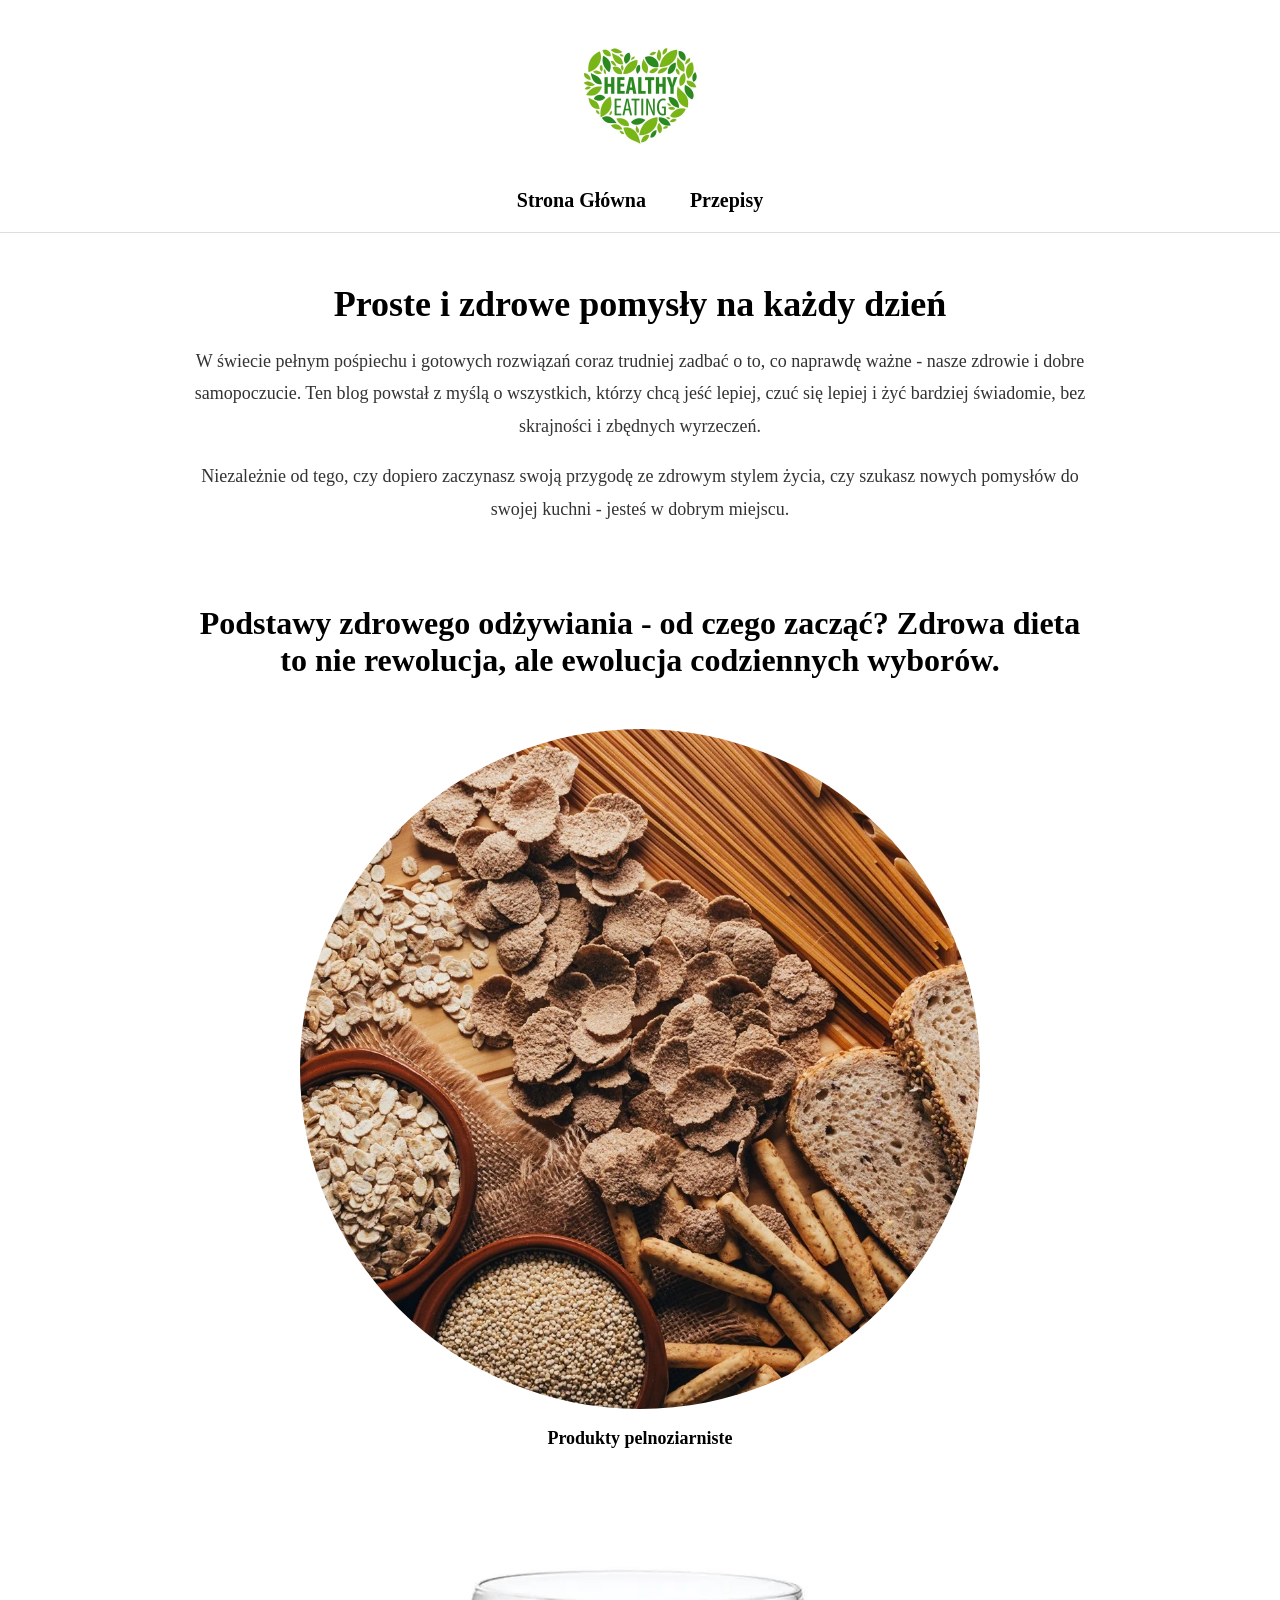
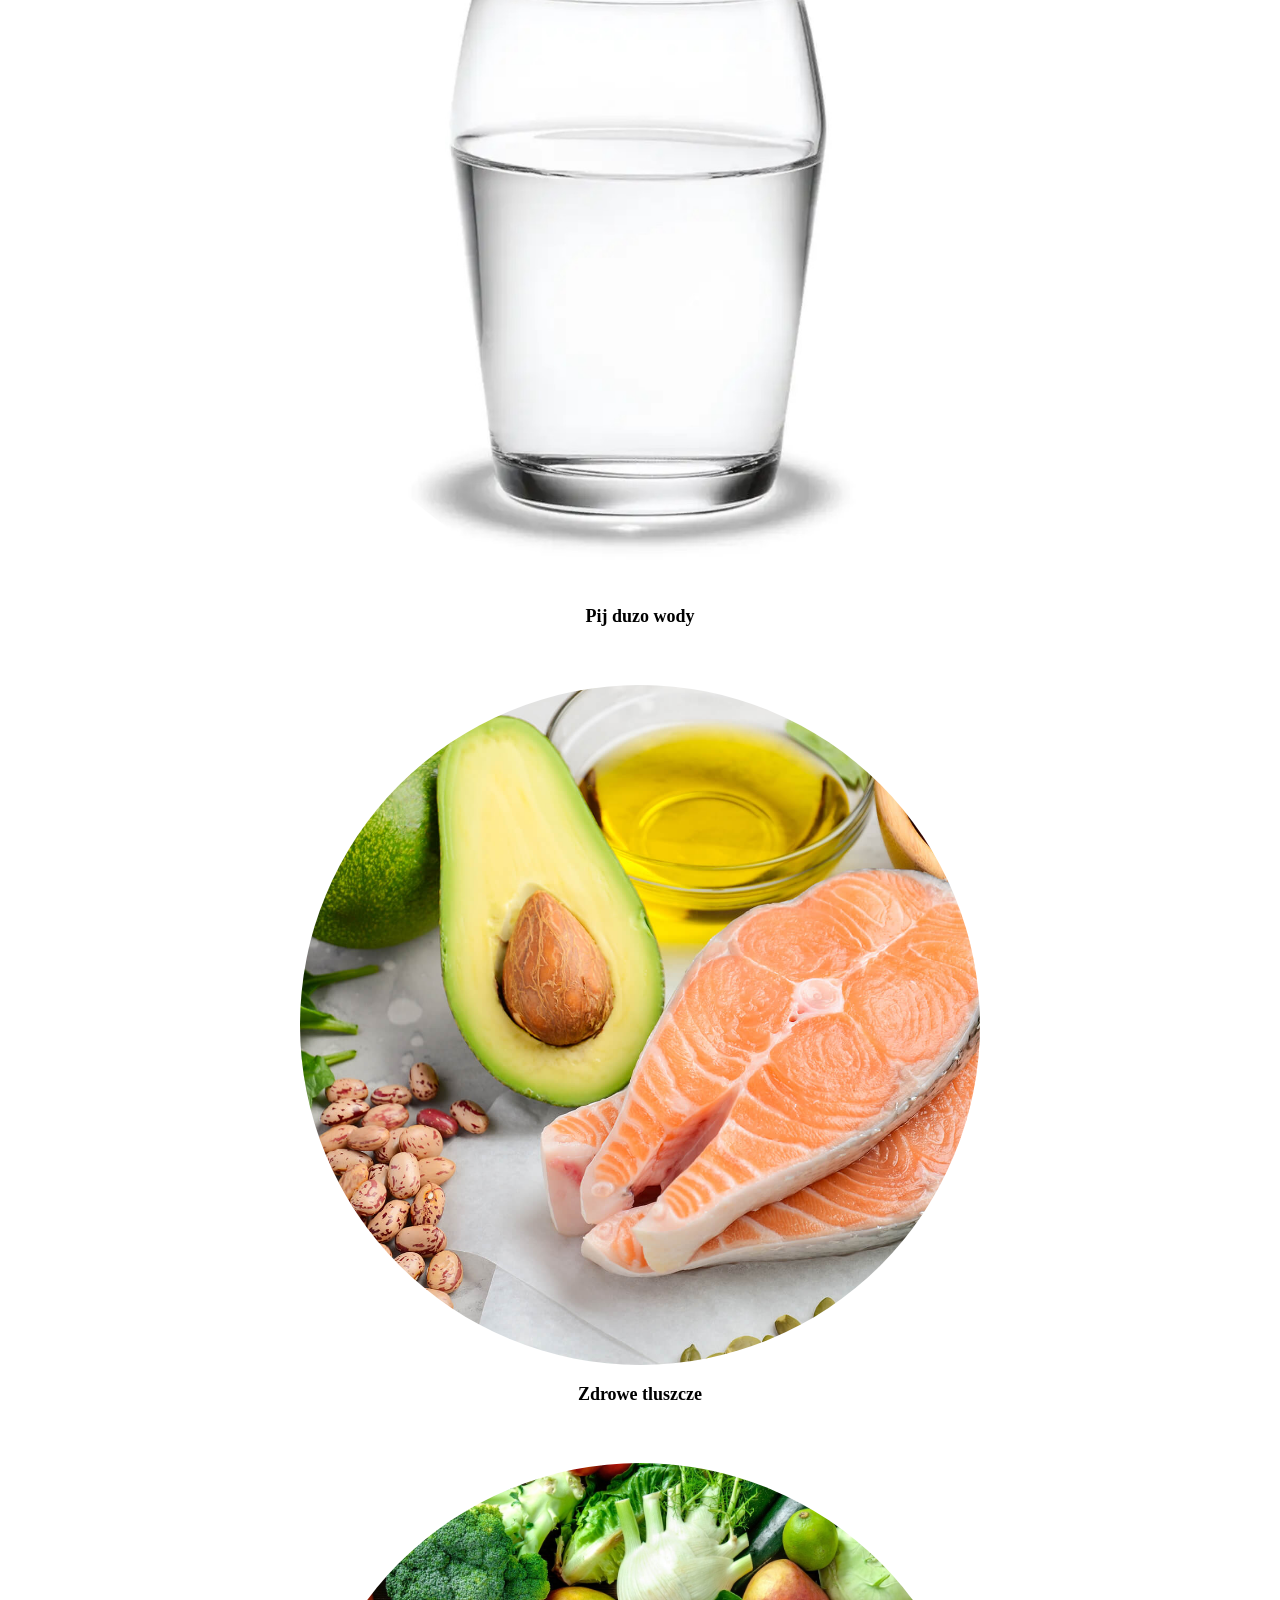
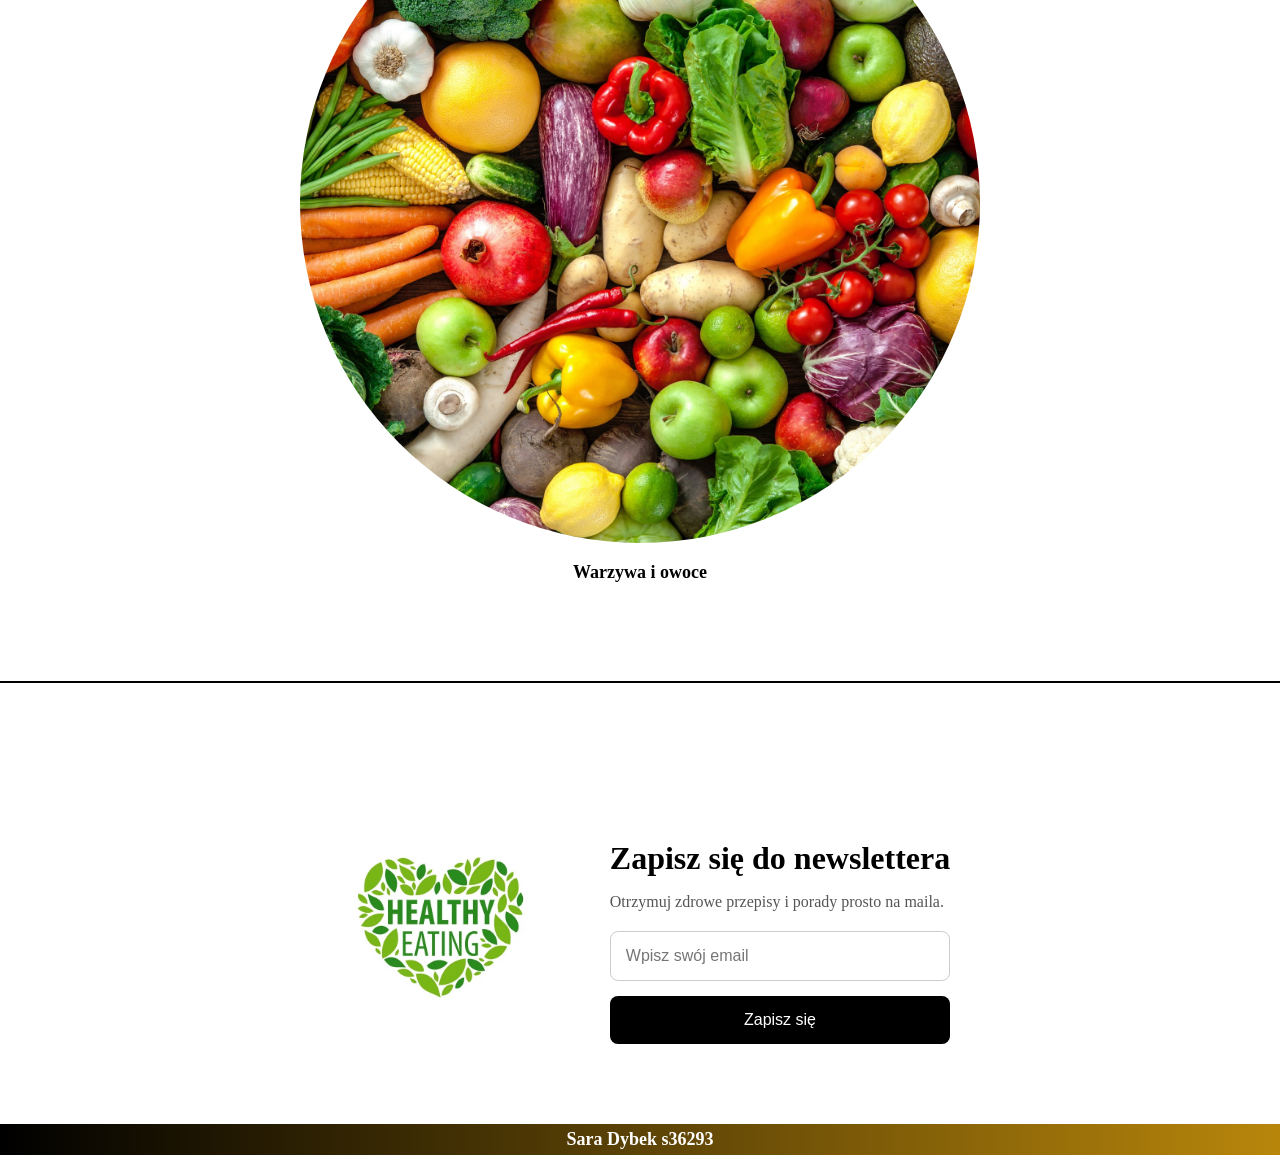
<file: index.html>
<!DOCTYPE html>
<html lang="en">
<head>
    <meta charset="UTF-8">
    <meta name="viewport" content="width=device-width, initial-scale=1.0">
    <title>Strona Główna</title>
    <link rel="stylesheet" href="style.css">
</head>
<body>
    <header>
    <!-- Logo -->
        <img src="logo.jpeg" alt="Logo" class="logo">
    <!-- Menu -->
        <div class="menu">
            <a href="index.html">Strona Główna</a>
            <a href="przepisy.html">Przepisy</a>
        </div>
    </header>

    <!-- Sekcja nagłówka  -->
    <section class="naglowek">
        <h1>Proste i zdrowe pomysły na każdy dzień</h1>

        <p>
            W świecie pełnym pośpiechu i gotowych rozwiązań coraz trudniej zadbać o to, 
            co naprawdę ważne - nasze zdrowie i dobre samopoczucie. Ten blog powstał 
            z myślą o wszystkich, którzy chcą jeść lepiej, czuć się lepiej i żyć bardziej 
            świadomie, bez skrajności i zbędnych wyrzeczeń.
        </p>

        <p>
            Niezależnie od tego, czy dopiero zaczynasz swoją przygodę ze zdrowym stylem życia, 
            czy szukasz nowych pomysłów do swojej kuchni - jesteś w dobrym miejscu.
        </p>
    </section>

    <!-- Sekcja kółek  -->

    <section class="zdrowie">
        <h2>
            Podstawy zdrowego odżywiania - od czego zacząć? 
            Zdrowa dieta to nie rewolucja, ale ewolucja codziennych wyborów.
        </h2>

        <div class="kolka">

            <div class="kolko">
                <img src="zdjecie1.jpeg" alt="Zdjęcie 1">
                <p>Produkty pelnoziarniste</p>
            </div>

            <div class="kolko">
                <img src="zdjecie2.jpeg" alt="Zdjęcie 2">
                <p>Pij duzo wody</p>
            </div>

            <div class="kolko">
                <img src="zdjecie3.jpeg" alt="Zdjęcie 3">
                <p>Zdrowe tluszcze</p>
            </div>

            <div class="kolko">
                <img src="zdjecie4.jpeg" alt="Zdjęcie 4">
                <p>Warzywa i owoce</p>
            </div>
        </div>
    </section>
    <hr class="line">

    <!-- Sekcja newslettera  -->

    <section class="newsletter">

        <div class="newsletter-logo">
            <img src="logo.jpeg" alt="Logo">
        </div>

        <div class="newsletter-form">
            <h2>Zapisz się do newslettera</h2>
            <p>Otrzymuj zdrowe przepisy i porady prosto na maila.</p>

            <form>
                <input type="email" placeholder="Wpisz swój email" required>
                <button type="submit">Zapisz się</button>
            </form>
        </div>

    </section>

    <!-- Stopka  -->

    <footer class="footer">
    Sara Dybek s36293
    </footer>

</body>
</html>
</file>
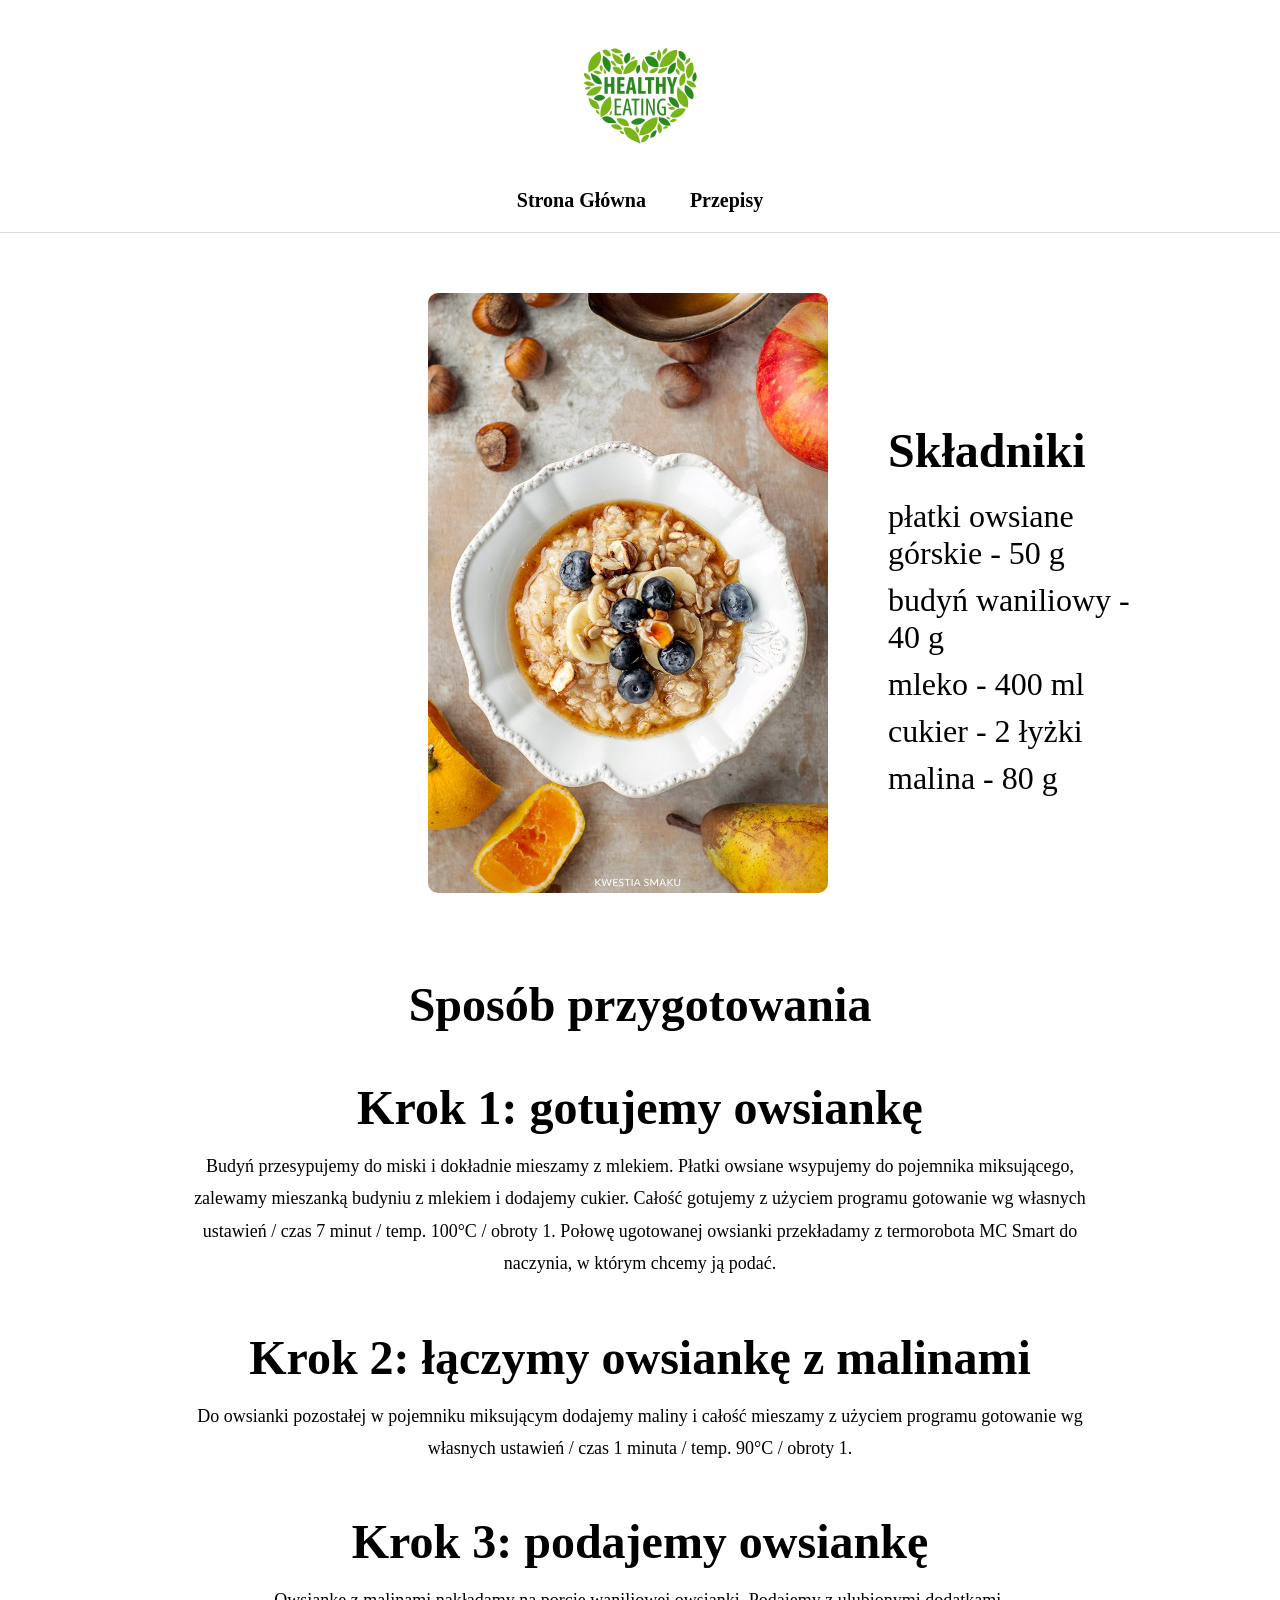
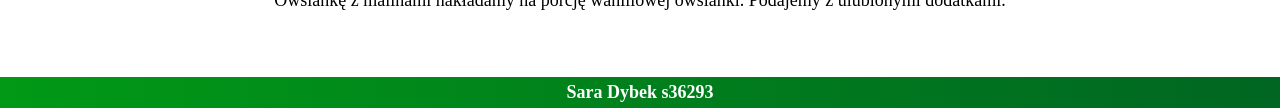
<file: owsianka.html>
<!DOCTYPE html>
<html lang="en">
<head>
    <meta charset="UTF-8">
    <meta name="viewport" content="width=device-width, initial-scale=1.0">
    <title>Owsianka</title>
    <link rel="stylesheet" href="style3.css">
</head>
<body>
        <header>
    <!-- Logo -->
        <img src="logo.jpeg" alt="Logo" class="logo">
    <!-- Menu -->
        <div class="menu">
            <a href="index.html">Strona Główna</a>
            <a href="przepisy.html">Przepisy</a>
        </div>
    </header>
    
<section class="recipe-details">

    <div class="recipe-top">
        <!-- Zdjęcie po lewej -->
        <div class="recipe-image">
            <img src="owsianka.jpeg" alt="Owsianka">
        </div>

        <!-- Składniki po prawej -->
        <div class="ingredients">
            <h2>Składniki</h2>

            <p>płatki owsiane górskie - 50 g</p>
            <p>budyń waniliowy - 40 g</p>
            <p>mleko - 400 ml</p>
            <p>cukier - 2 łyżki</p>
            <p>malina - 80 g</p>
        </div>
    </div>

    <!-- Sposób przygotowania -->
    <div class="preparation">
        <h2>Sposób przygotowania</h2>

        <div class="step">
            <h3>Krok 1: gotujemy owsiankę</h3>
            <p>
                Budyń przesypujemy do miski i dokładnie mieszamy z mlekiem.
                Płatki owsiane wsypujemy do pojemnika miksującego, zalewamy
                mieszanką budyniu z mlekiem i dodajemy cukier.
                Całość gotujemy z użyciem programu gotowanie wg własnych ustawień
                / czas 7 minut / temp. 100°C / obroty 1.
                Połowę ugotowanej owsianki przekładamy z termorobota MC Smart
                do naczynia, w którym chcemy ją podać.
            </p>
        </div>

        <div class="step">
            <h3>Krok 2: łączymy owsiankę z malinami</h3>
            <p>
                Do owsianki pozostałej w pojemniku miksującym dodajemy maliny
                i całość mieszamy z użyciem programu gotowanie wg własnych ustawień
                / czas 1 minuta / temp. 90°C / obroty 1.
            </p>
        </div>

        <div class="step">
            <h3>Krok 3: podajemy owsiankę</h3>
            <p>
                Owsiankę z malinami nakładamy na porcję waniliowej owsianki.
                Podajemy z ulubionymi dodatkami.
            </p>
        </div>
    </div>
</section>

    <footer class="footer">
    Sara Dybek s36293
    </footer>
</body>
</html>
</file>
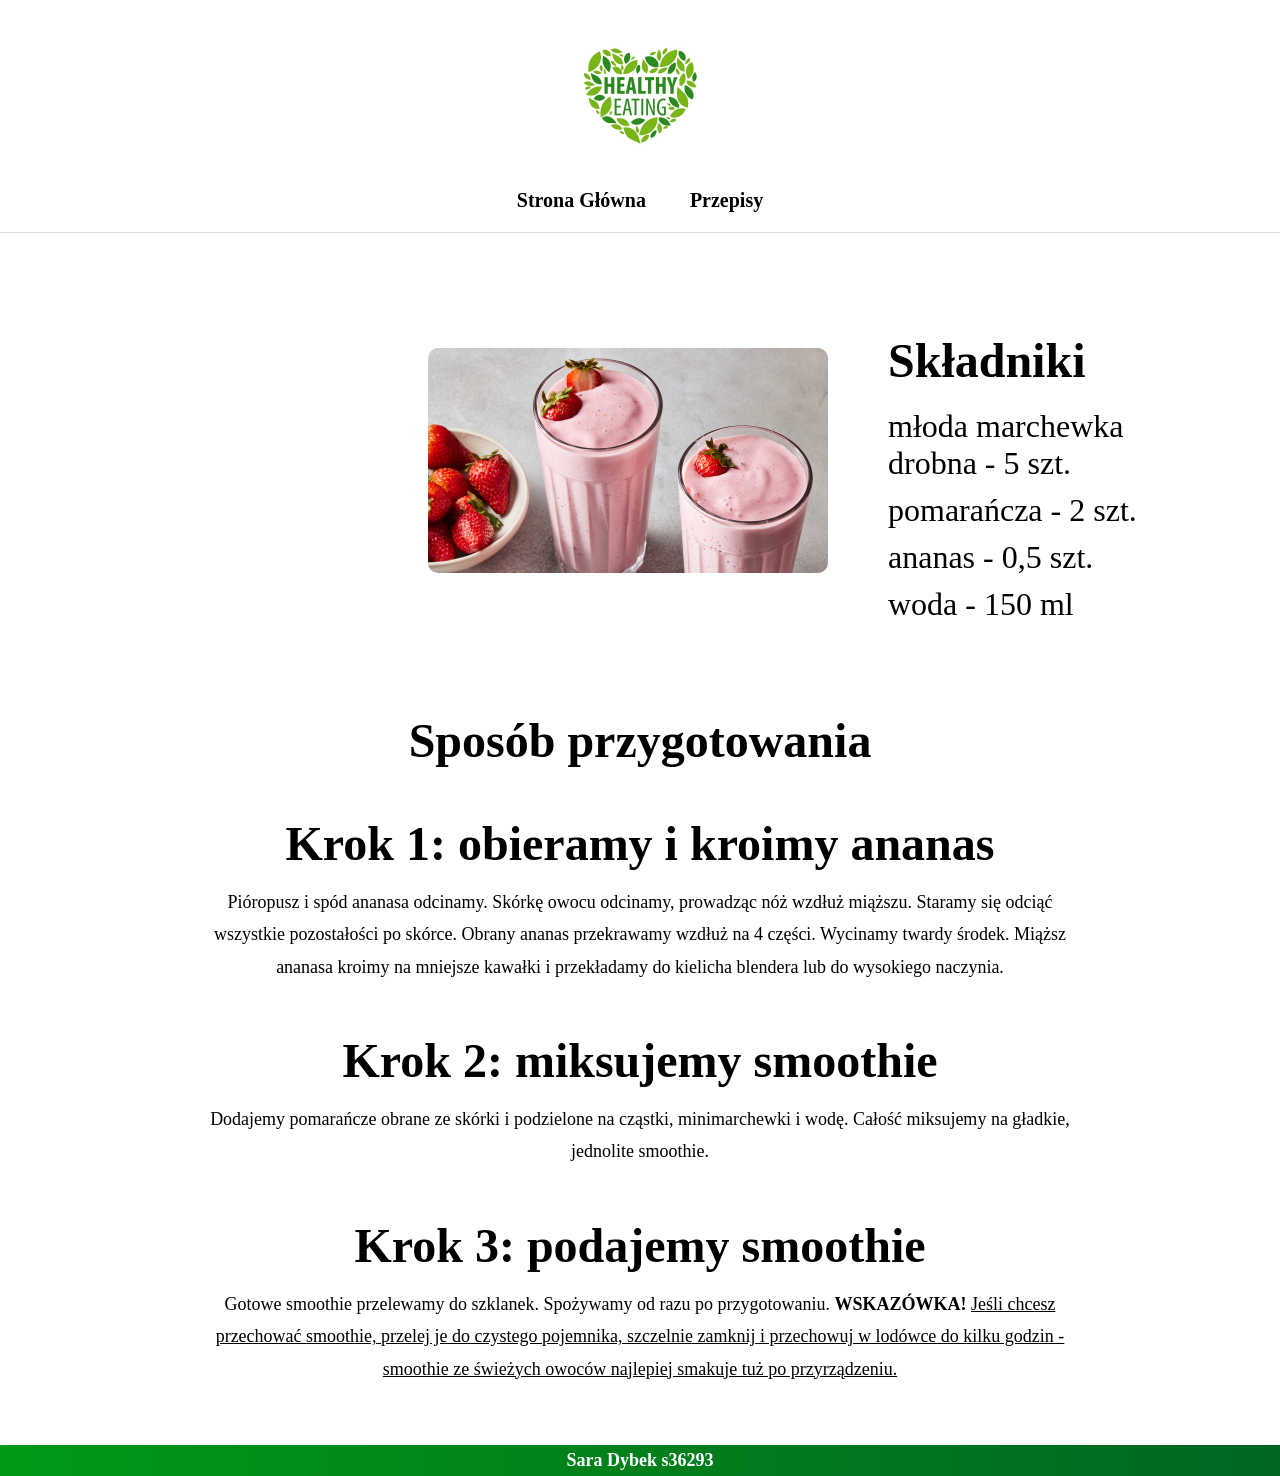
<file: smoothie.html>
<!DOCTYPE html>
<html lang="en">
<head>
    <meta charset="UTF-8">
    <meta name="viewport" content="width=device-width, initial-scale=1.0">
    <title>Smoothie</title>
    <link rel="stylesheet" href="style4.css">
</head>
<body>
        <header>
    <!-- Logo -->
        <img src="logo.jpeg" alt="Logo" class="logo">
    <!-- Menu -->
        <div class="menu">
            <a href="index.html">Strona Główna</a>
            <a href="przepisy.html">Przepisy</a>
        </div>
    </header>
    
<section class="recipe-details">

    <div class="recipe-top">
        <!-- Zdjęcie po lewej -->
        <div class="recipe-image">
            <img src="smoothie.jpeg" alt="Smoothie">
        </div>

        <!-- Składniki po prawej -->
        <div class="ingredients">
            <h2>Składniki</h2>

            <p>młoda marchewka drobna - 5 szt.</p>
            <p>pomarańcza - 2 szt.</p>
            <p>ananas - 0,5 szt.</p>
            <p>woda - 150 ml</p>
        </div>
    </div>

    <!-- Sposób przygotowania -->
    <div class="preparation">
        <h2>Sposób przygotowania</h2>

        <div class="step">
            <h3>Krok 1: obieramy i kroimy ananas</h3>
            <p>
                Pióropusz i spód ananasa odcinamy. Skórkę owocu odcinamy, prowadząc nóż wzdłuż miąższu. Staramy się odciąć wszystkie pozostałości po skórce.
                Obrany ananas przekrawamy wzdłuż na 4 części. Wycinamy twardy środek. Miąższ ananasa kroimy na mniejsze kawałki i przekładamy do kielicha blendera 
                lub do wysokiego naczynia. 
            </p>
        </div>

        <div class="step">
            <h3>Krok 2: miksujemy smoothie</h3>
            <p>
                Dodajemy pomarańcze obrane ze skórki i podzielone na cząstki, minimarchewki i wodę. Całość miksujemy na gładkie, jednolite smoothie.
            </p>
        </div>

        <div class="step">
            <h3>Krok 3: podajemy smoothie</h3>
            <p>
                Gotowe smoothie przelewamy do szklanek. Spożywamy od razu po przygotowaniu.

                <b>WSKAZÓWKA!</b> <u>Jeśli chcesz przechować smoothie, przelej je do czystego pojemnika, szczelnie zamknij i przechowuj w lodówce do kilku godzin - smoothie ze świeżych owoców najlepiej smakuje tuż po przyrządzeniu.</u>
            </p>
        </div>
    </div>
</section>

    <footer class="footer">
    Sara Dybek s36293
    </footer>
</body>
</html>
</file>
<file: style.css>
html,body {
    width: 100%;
    height: 100%;
    margin: 0;
    padding: 0;
}
header {
    text-align: center;
    padding: 20px 0;
    border-bottom: 1px solid #ddd;
}

.logo {
    width: 150px;
    height: auto;
}

.menu {
    margin-top: 15px;
}

.menu a {
    text-decoration: none;
    color: black;
    font-size: 20px;
    margin: 0 20px;
    font-weight: bold;
}

.menu a:hover {
    color: #666;
}
.naglowek {
    max-width: 900px;
    margin: 50px auto;
    text-align: center;
    padding: 0 20px;
}

.naglowek h1 {
    font-size: 36px;
    margin-bottom: 20px;
}

.naglowek p {
    font-size: 18px;
    line-height: 1.8;
    color: #333;
}

.zdrowie {
    text-align: center;
    margin: 80px auto;
    padding: 0 20px;
}

.zdrowie h2 {
    font-size: 32px;
    max-width: 900px;
    margin: 0 auto 50px;
}

.kolka {
    display: flex;
    justify-content: center;
    gap: 40px;
    flex-wrap: wrap;
}

.kolko img {
    width: 680px;
    height: 680px;
    border-radius: 50%;
    object-fit: cover;
}

.kolko p {
    margin-top: 15px;
    font-size: 18px;
    font-weight: bold;
}

.line{
    border: none;
    height: 2px;
    background-color: black;
    margin: 50px auto;
    width: 100%;
}
.newsletter {
    display: flex;
    align-items: center;
    justify-content: center;
    gap: 60px;
    padding: 80px 20px;
    flex-wrap: wrap;
}

.newsletter-logo img {
    width: 220px;
    height: auto;
}

.newsletter-form {
    max-width: 400px;
}

.newsletter-form h2 {
    font-size: 32px;
    margin-bottom: 10px;
}

.newsletter-form p {
    margin-bottom: 20px;
    color: #555;
}

.newsletter-form form {
    display: flex;
    flex-direction: column;
    gap: 15px;
}

.newsletter-form input {
    padding: 15px;
    font-size: 16px;
    border: 1px solid #ccc;
    border-radius: 8px;
}

.newsletter-form button {
    padding: 15px;
    font-size: 16px;
    border: none;
    background-color: black;
    color: white;
    border-radius: 8px;
    cursor: pointer;
}

.newsletter-form button:hover {
    opacity: 0.8;
}

.footer {
    background: linear-gradient(to right, black, #b8860b);
    color: white;
    text-align: center;
    padding: 5px;
    font-size: 18px;
    font-weight: bold;
}
</file>
<file: style3.css>
html,body {
    width: 100%;
    height: 100%;
    margin: 0;
    padding: 0;
}
header {
    text-align: center;
    padding: 20px 0;
    border-bottom: 1px solid #ddd;
}

.logo {
    width: 150px;
    height: auto;
}
.menu {
    margin-top: 15px;
}

.menu a {
    text-decoration: none;
    color: black;
    font-size: 20px;
    margin: 0 20px;
    font-weight: bold;
}

.menu a:hover {
    color: #666;
}

.recipe-details {
    width: 80%;
    margin: 60px auto;
}

.recipe-top {
    display: flex;
    align-items: center;
    gap: 60px;
}

.recipe-image img {
    width: 400px;
    border-radius: 10px;
    margin-left: 300px;
}

.ingredients h2,
.preparation h2 {
    font-size: 48px;
    margin-bottom: 20px;
}

.ingredients p {
    font-size: 32px;
    margin: 10px 0;
}

.preparation {
    margin-top: 80px;
    text-align: center;
}

.step {
    margin-bottom: 50px;
}

.step h3 {
    font-size: 48px;
    margin-bottom: 15px;
}

.step p {
    font-size: 18px;
    line-height: 1.8;
    max-width: 900px;
    margin: 0 auto;
}
.footer {
    background: linear-gradient(to right, rgb(1, 153, 22), #006622);
    color: white;
    text-align: center;
    padding: 5px;
    font-size: 18px;
    font-weight: bold;
}
</file>
<file: style4.css>
html,body {
    width: 100%;
    height: 100%;
    margin: 0;
    padding: 0;
}
header {
    text-align: center;
    padding: 20px 0;
    border-bottom: 1px solid #ddd;
}

.logo {
    width: 150px;
    height: auto;
}
.menu {
    margin-top: 15px;
}

.menu a {
    text-decoration: none;
    color: black;
    font-size: 20px;
    margin: 0 20px;
    font-weight: bold;
}

.menu a:hover {
    color: #666;
}

.recipe-details {
    width: 80%;
    margin: 60px auto;
}

.recipe-top {
    display: flex;
    align-items: center;
    gap: 60px;
}

.recipe-image img {
    width: 400px;
    border-radius: 10px;
    margin-left: 300px;
}

.ingredients h2,
.preparation h2 {
    font-size: 48px;
    margin-bottom: 20px;
}

.ingredients p {
    font-size: 32px;
    margin: 10px 0;
}

.preparation {
    margin-top: 80px;
    text-align: center;
}

.step {
    margin-bottom: 50px;
}

.step h3 {
    font-size: 48px;
    margin-bottom: 15px;
}

.step p {
    font-size: 18px;
    line-height: 1.8;
    max-width: 900px;
    margin: 0 auto;
}
.footer {
    background: linear-gradient(to right, rgb(1, 153, 22), #006622);
    color: white;
    text-align: center;
    padding: 5px;
    font-size: 18px;
    font-weight: bold;
}
</file>
